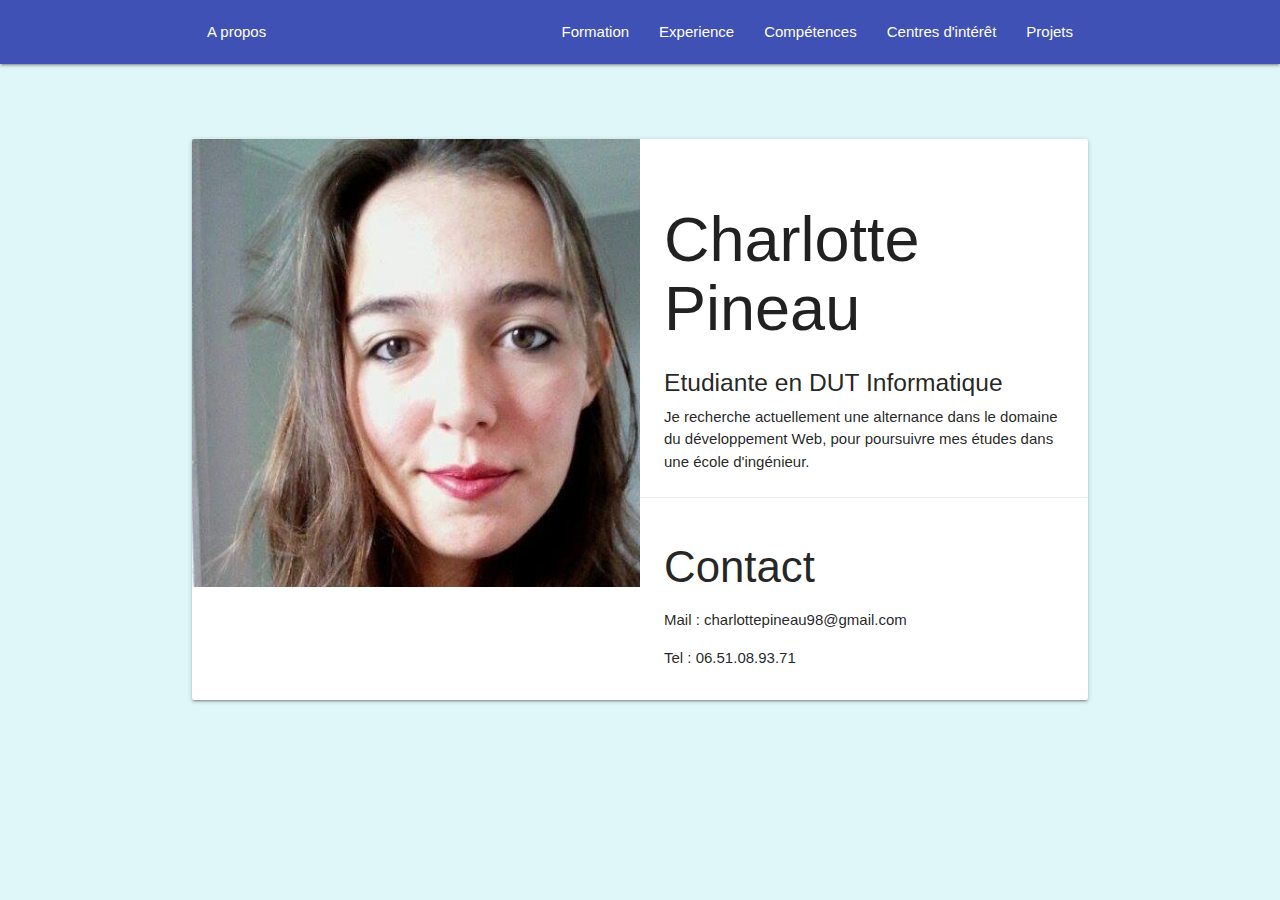
<file: index.html>
<!DOCTYPE html>
<html>
    <head>
        <!--Import Google Icon Font-->
        <link href="https://fonts.googleapis.com/icon?family=Material+Icons" rel="stylesheet">
        <!--Import materialize.css-->
        <link type="text/css" rel="stylesheet" href="assets/css/materialize.min.css"  media="screen,projection"/>

        <!--Let browser know website is optimized for mobile-->
        <meta name="viewport" content="width=device-width, initial-scale=1.0"/>
        
        <title>Charlotte Pineau</title>
    </head>

    <body class="cyan lighten-5">
        <!--Import jQuery before materialize.js-->
        <script type="text/javascript" src="https://code.jquery.com/jquery-3.2.1.min.js"></script>
        <script type="text/javascript" src="assets/js/materialize.min.js"></script>
        <script> $(document).ready(function(){
      $('.slider').slider();
    });
        </script>
        
        
        
        <nav class="indigo">
            <div class="nav-wrapper container">
                <ul id="nav-mobile" class="left hide-on-med-and-down">
                    <li><a href="index.html#apropos">A propos</a></li>
                </ul>
                
                <ul id="nav-mobile" class="right hide-on-med-and-down">
                    <li><a href="index.html#Formation">Formation</a></li>
                    <li><a href="index.html#Experience">Experience</a></li>
                    <li><a href="index.html#Competence">Compétences</a></li>
                    <li><a href="index.htm#interetl">Centres d'intérêt</a></li>
                    <li><a href="index.html#Projets">Projets</a></li>
                </ul>
            </div>
        </nav>
        <br>
        <br>
        <br>
        <div class="container" id="apropos">
            <div class="card horizontal">
                <div class="card-image">
                    <img src="assets/images/visage.jpg">
                </div>
                <div class="card-stacked">
                <div class="card-content">
                    <h1>Charlotte Pineau</h1>
                    <h5>Etudiante en DUT Informatique</h5>
                    <p>Je recherche actuellement une alternance dans le domaine du développement Web, pour poursuivre mes études dans une école d'ingénieur.</p>
                </div>
                <div class="card-action">
                    <h3>Contact</h3>
                    <p>Mail : charlottepineau98@gmail.com</p>
                    <p>Tel : 06.51.08.93.71</p>
                </div>
                </div>
            </div>
        </div>
        
        
        
    </body>
</html>
</file>
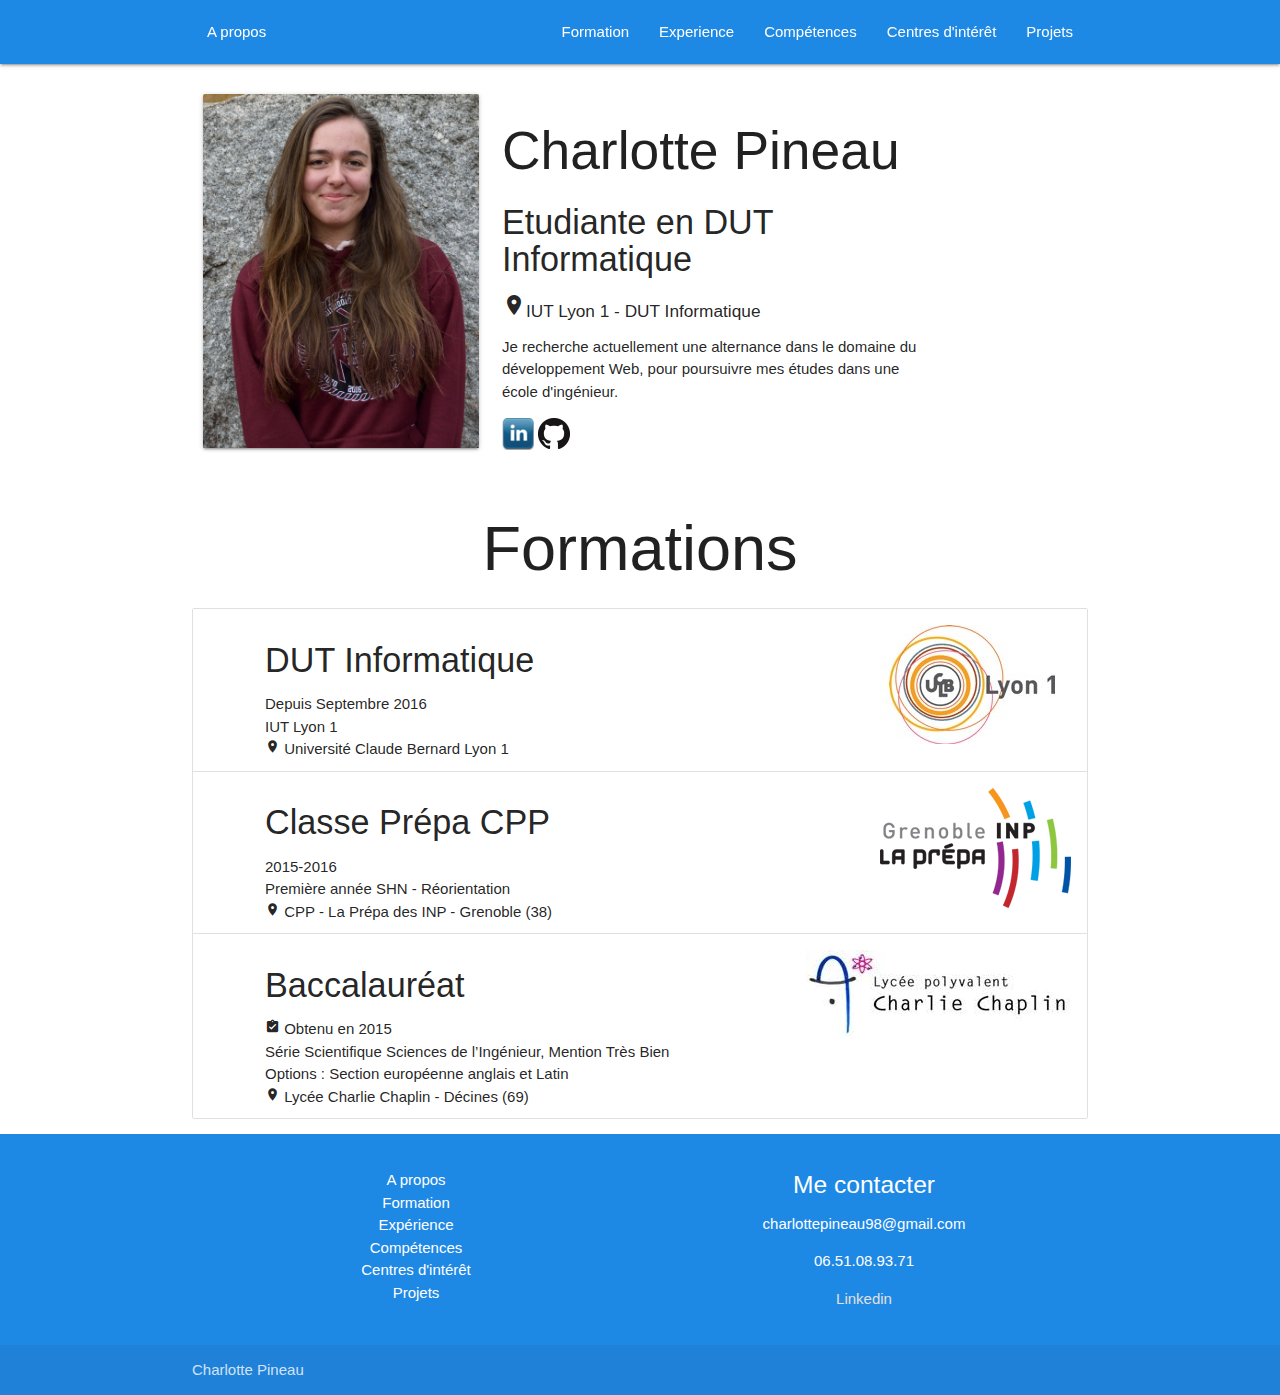
<file: CV/index.html>
<!DOCTYPE html>
<html>
    <head>
        <!--Import Google Icon Font-->
        <link href="https://fonts.googleapis.com/icon?family=Material+Icons" rel="stylesheet">
        <!--Import materialize.css-->
        <link type="text/css" rel="stylesheet" href="assets/css/materialize.min.css"  media="screen,projection"/>

        <!--Let browser know website is optimized for mobile-->
        <meta name="viewport" content="width=device-width, initial-scale=1.0"/>
        
        <title>Charlotte Pineau</title>
    </head>
    <body>
        <!--Import jQuery before materialize.js-->
        <script type="text/javascript" src="https://code.jquery.com/jquery-3.2.1.min.js"></script>
        <script type="text/javascript" src="assets/js/materialize.min.js"></script>
        <script>
            $(document).ready(function(){
                $('.sidenav').sidenav();
            });
        </script>
        
        <!--Navbar-->
        <div class="navbar-fixed">
            <nav class="blue darken-1">
                <div class="nav-wrapper container">
                    <a href="#" data-target="mobile-demo" class="sidenav-trigger"><i class="material-icons">menu</i></a>
                    <ul class="left hide-on-med-and-down">
                        <li><a href="index.html">A propos</a></li>
                    </ul>
                    <ul class="right hide-on-med-and-down">
                        <li><a href="index.html#Formation">Formation</a></li>
                        <li><a href="index.html#Experience">Experience</a></li>
                        <li><a href="index.html#Competence">Compétences</a></li>
                        <li><a href="index.htm#interet">Centres d'intérêt</a></li>
                        <li><a href="index.html#Projets">Projets</a></li>
                    </ul>
                </div>
            </nav>
        </div>
        <ul class="sidenav" id="mobile-demo">
            <li><a href="index.html">A propos</a></li>
            <li><a href="index.html#Formation">Formation</a></li>
            <li><a href="index.html#Experience">Experience</a></li>
            <li><a href="index.html#Competence">Compétences</a></li>
            <li><a href="index.htm#interet">Centres d'intérêt</a></li>
            <li><a href="index.html#Projets">Projets</a></li>
        </ul>
        
        <br>
        
        <!--A propos-->
        <div class="container" id="apropos">
            <div class="row">
                <div class="col s12 m6 l4 center">
                    <div class="card">
                        <div class="card-image">
                            <img src="assets/images/photoJS.jpg">
                        </div>
                    </div>
                </div>
                <div class="col s12 m6 l6">
                    <h2 class="hide-on-med-and-down">Charlotte Pineau</h2>
                    <h3 class="show-on-medium-and-down hide-on-large-only">Charlotte Pineau</h3>
                    <h4 class="hide-on-med-and-down">Etudiante en DUT Informatique</h4>
                    <h5 class="show-on-medium-and-down hide-on-large-only">Etudiante en DUT Informatique</h5>
                    <h6><i class="material-icons">place</i>IUT Lyon 1 - DUT Informatique </h6>
                    <p>Je recherche actuellement une alternance dans le domaine du développement Web, pour poursuivre mes études dans une école d'ingénieur.</p>
                    <!--
                    <h5>Contact</h5>
                    <p>Mail : charlottepineau98@gmail.com</p>
                    <p>Tel : 06.51.08.93.71</p>
                    -->
                    <p><a href="https://www.linkedin.com/in/charlotte-pineau-109409136/"><img src="assets/icones/Linkedin.png" ></a>   
                    <a href="https://github.com/charlotte-pi"><img src="assets/icones/GitHub-Mark-32px.png"></a></p>
                </div>
            </div>
        </div>
        
        
        <!--Formation-->
        <div class="container" id="Formation">
            <h1 class="center">Formations</h1>
            <ul class="collection hide-on-med-and-down">
                
                <!--DUT-->
                <li class="collection-item avatar">
                    <span class="title"><h4>DUT Informatique</h4></span>
                    <p>
                        Depuis Septembre 2016<br>
                        IUT Lyon 1<br>
                        <i class="material-icons tiny">place</i> Université Claude Bernard Lyon 1
                    </p>
                    <a href="#!" class="secondary-content"><img src="assets/images/iut.jpg" class="right-align" ></a>
                </li>
                
                <!--Prepa-->
                <li class="collection-item avatar">
                    <span class="title"><h4>Classe Prépa CPP</h4></span>
                    <p>
                        2015-2016<br>
                        Première année SHN - Réorientation<br>
                        <i class="material-icons tiny">place</i> CPP - La Prépa des INP - Grenoble (38)
                    </p>
                    <a href="#!" class="secondary-content"><img src="assets/images/grenoble.png" class="right-align" ></a>
                </li>
                
                <!--Bac-->
                <li class="collection-item avatar">
                    <span class="title"><h4>Baccalauréat</h4></span>
                    <p>
                        <i class="material-icons tiny">assignment_turned_in</i> Obtenu en 2015<br>
                        Série Scientifique Sciences de l’Ingénieur, Mention Très Bien<br>
                        Options : Section européenne anglais et Latin<br>
                        <i class="material-icons tiny">place</i> Lycée Charlie Chaplin - Décines (69)
                    </p>
                    <a href="#!" class="secondary-content"><img src="assets/images/lyc%C3%A9e.jpg" class="right-align" ></a>
                </li>
            </ul>
            <div class="hide-on-large-only">
                Test
            </div>
        </div>
        
        <!--Footer-->
        <footer class="page-footer blue darken-1">
            <div class="container">
                <div class="row">
                    <div class="col l6 s12 center">
                        <ul>
                            <li><a class="white-text" href="index.html">A propos</a></li>
                            <li><a class="white-text" href="index.html#Formation">Formation</a></li>
                            <li><a class="white-text" href="index.html#Experience">Expérience</a></li>
                            <li><a class="white-text" href="index.html#Competence">Compétences</a></li>
                            <li><a class="white-text" href="index.htm#interet">Centres d'intérêt</a></li>
                            <li><a class="white-text" href="index.html#Projets">Projets</a></li>
                        </ul>
                    </div>
                    <div class="col l6 s12 center-align">
                        <h5 class="white-text ">Me contacter</h5>
                        <p>charlottepineau98@gmail.com</p>
                        <p>06.51.08.93.71</p>
                        <p><a class="grey-text text-lighten-2" href="https://www.linkedin.com/in/charlotte-pineau-109409136/">Linkedin</a></p>
                    </div>
                </div>
            </div>
            <div class="footer-copyright">
                <div class="container">
                    Charlotte Pineau
                </div>
            </div>
        </footer>
        
    </body>
</html>
</file>
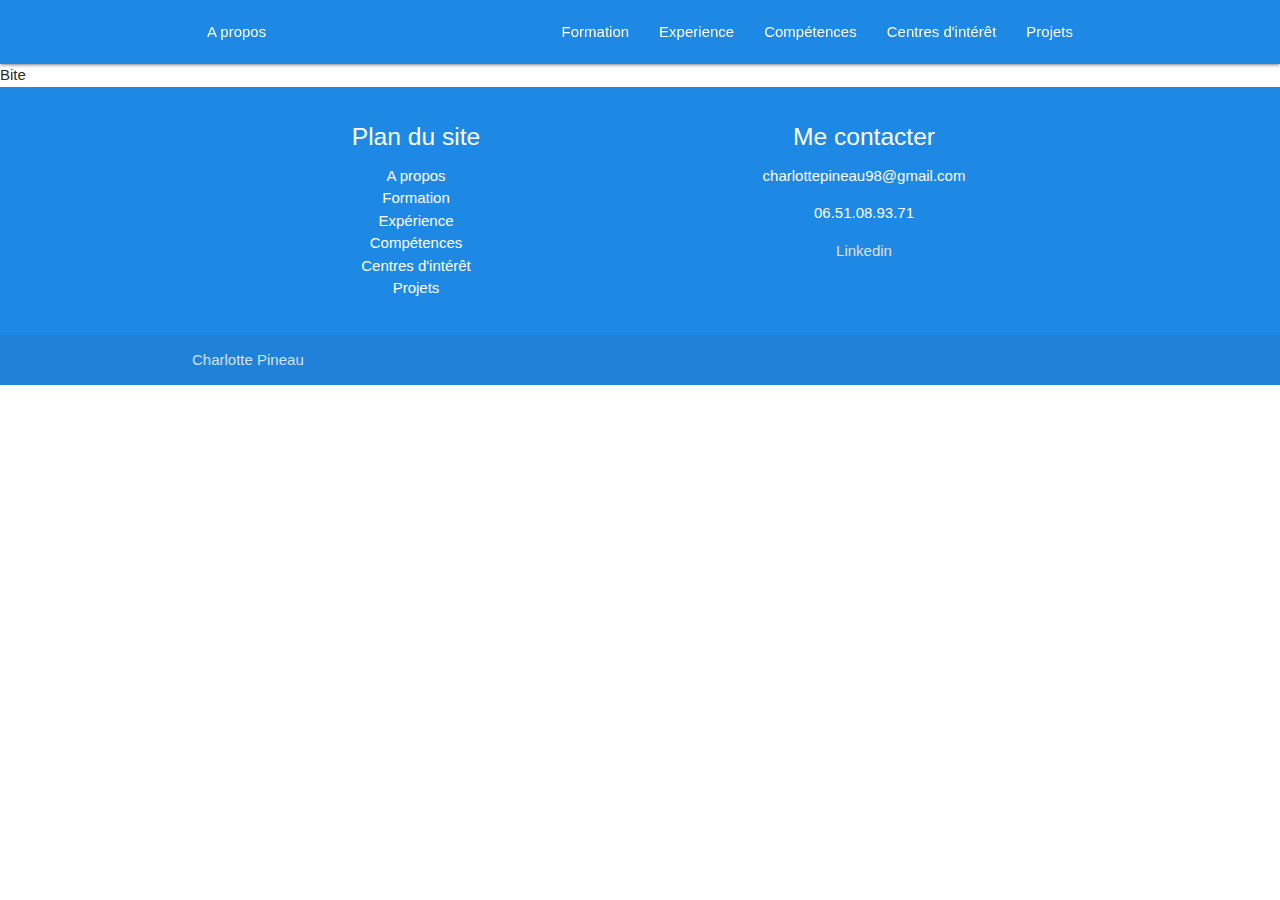
<file: corps.html>
<!DOCTYPE html>
<html>
    <head>
        <!--Import Google Icon Font-->
        <link href="https://fonts.googleapis.com/icon?family=Material+Icons" rel="stylesheet">
        <!--Import materialize.css-->
        <link type="text/css" rel="stylesheet" href="assets/css/materialize.min.css"  media="screen,projection"/>

        <!--Let browser know website is optimized for mobile-->
        <meta name="viewport" content="width=device-width, initial-scale=1.0"/>
        
        <title>Charlotte Pineau</title>
    </head>
    <body>
        <!--Import jQuery before materialize.js-->
        <script type="text/javascript" src="https://code.jquery.com/jquery-3.2.1.min.js"></script>
        <script type="text/javascript" src="assets/js/materialize.min.js"></script>
        <script>
            $(document).ready(function(){
                $('.sidenav').sidenav();
            });
        </script>
        
        <!--Navbar-->
        <div class="navbar-fixed">
            <nav class="blue darken-1">
                <div class="nav-wrapper container">
                    <a href="#" data-target="mobile-demo" class="sidenav-trigger"><i class="material-icons">menu</i></a>
                    <ul class="left hide-on-med-and-down">
                        <li><a href="index.html">A propos</a></li>
                    </ul>
                    <ul class="right hide-on-med-and-down">
                        <li><a href="index.html#Formation">Formation</a></li>
                        <li><a href="index.html#Experience">Experience</a></li>
                        <li><a href="index.html#Competence">Compétences</a></li>
                        <li><a href="index.htm#interet">Centres d'intérêt</a></li>
                        <li><a href="index.html#Projets">Projets</a></li>
                    </ul>
                </div>
            </nav>
        </div>
        <ul class="sidenav" id="mobile-demo">
            <li><a href="index.html">A propos</a></li>
            <li><a href="index.html#Formation">Formation</a></li>
            <li><a href="index.html#Experience">Experience</a></li>
            <li><a href="index.html#Competence">Compétences</a></li>
            <li><a href="index.htm#interet">Centres d'intérêt</a></li>
            <li><a href="index.html#Projets">Projets</a></li>
        </ul>
        
        Bite
        
        
        <!--Footer-->
        <footer class="page-footer blue darken-1">
            <div class="container">
                <div class="row">
                    <div class="col l6 s12 center">
                        <h5 class="white-text">Plan du site</h5>
                        <ul>
                            <li><a class="white-text" href="index.html">A propos</a></li>
                            <li><a class="white-text" href="index.html#Formation">Formation</a></li>
                            <li><a class="white-text" href="index.html#Experience">Expérience</a></li>
                            <li><a class="white-text" href="index.html#Competence">Compétences</a></li>
                            <li><a class="white-text" href="index.htm#interet">Centres d'intérêt</a></li>
                            <li><a class="white-text" href="index.html#Projets">Projets</a></li>
                        </ul>
                    </div>
                    <div class="col l6 s12 center-align">
                        <h5 class="white-text">Me contacter</h5>
                        <p>charlottepineau98@gmail.com</p>
                        <p>06.51.08.93.71</p>
                        <p><a class="grey-text text-lighten-2" href="https://www.linkedin.com/in/charlotte-pineau-109409136/">Linkedin</a></p>
                    </div>
                </div>
            </div>
            <div class="footer-copyright">
                <div class="container">
                    Charlotte Pineau
                </div>
            </div>
        </footer>
        
    </body>
</html>
</file>
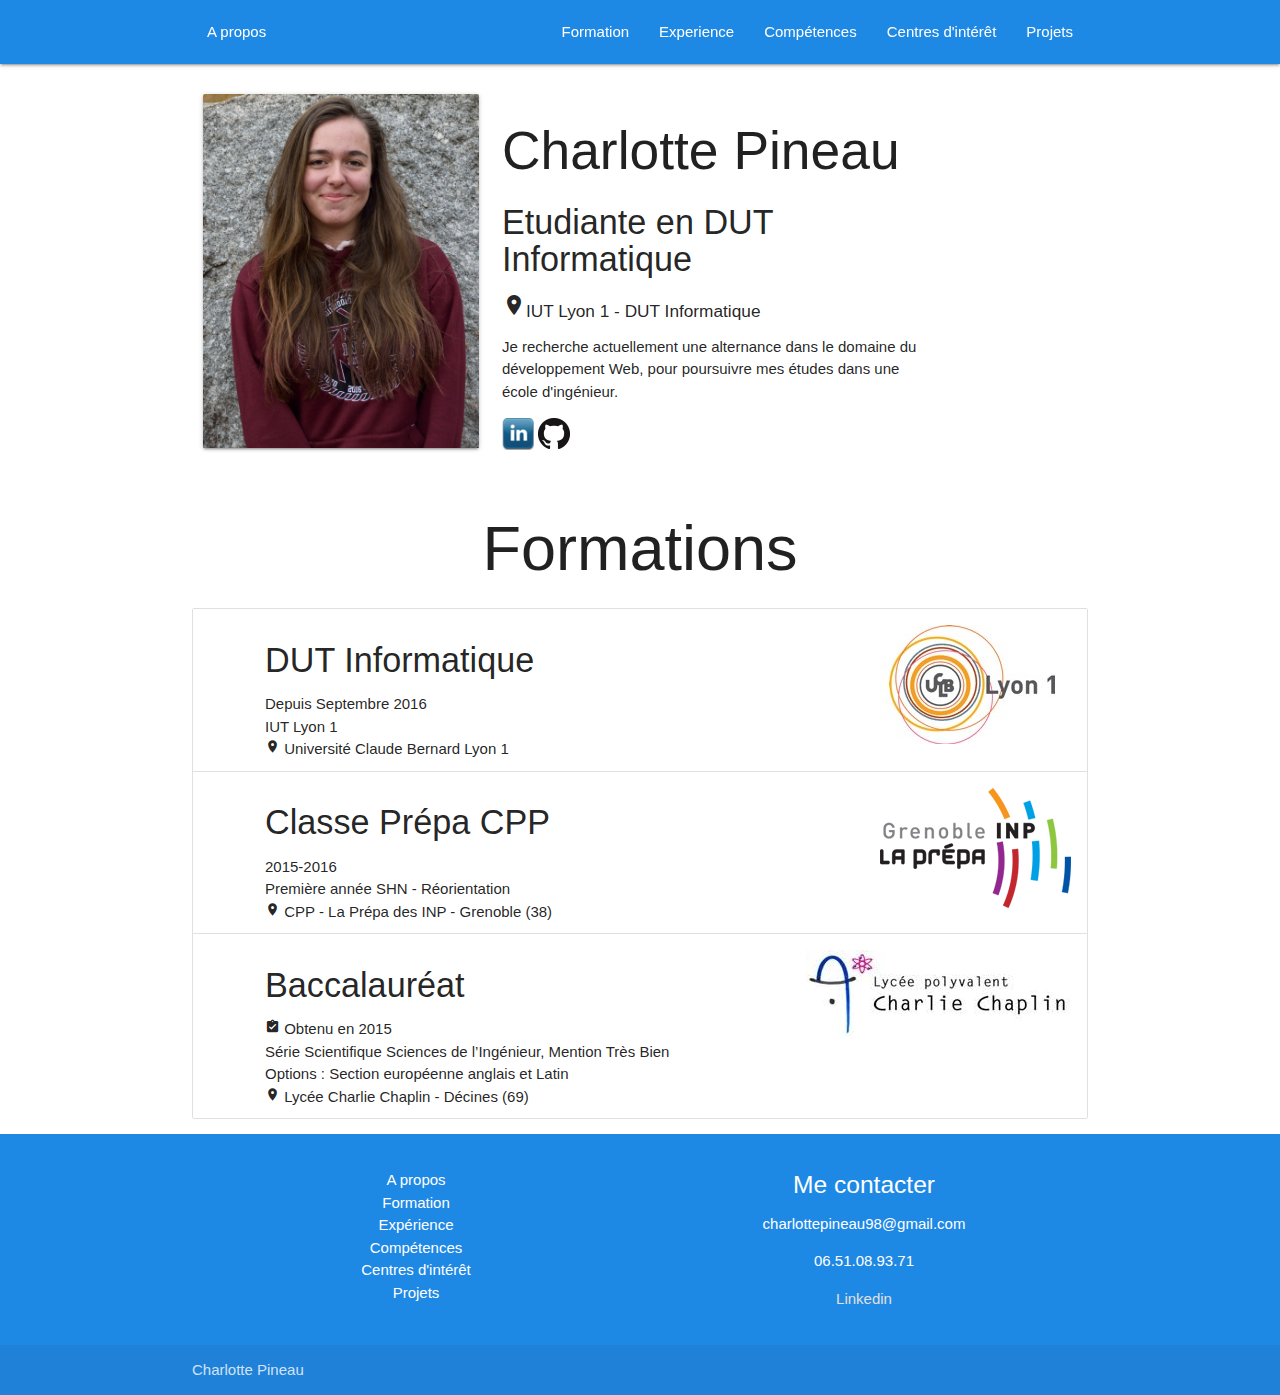
<file: tests.html>
<!DOCTYPE html>
<html>
    <head>
        <!--Import Google Icon Font-->
        <link href="https://fonts.googleapis.com/icon?family=Material+Icons" rel="stylesheet">
        <!--Import materialize.css-->
        <link type="text/css" rel="stylesheet" href="assets/css/materialize.min.css"  media="screen,projection"/>

        <!--Let browser know website is optimized for mobile-->
        <meta name="viewport" content="width=device-width, initial-scale=1.0"/>
        
        <title>Charlotte Pineau</title>
    </head>
    <body>
        <!--Import jQuery before materialize.js-->
        <script type="text/javascript" src="https://code.jquery.com/jquery-3.2.1.min.js"></script>
        <script type="text/javascript" src="assets/js/materialize.min.js"></script>
        <script>
            $(document).ready(function(){
                $('.sidenav').sidenav();
            });
        </script>
        
        <!--Navbar-->
        <div class="navbar-fixed">
            <nav class="blue darken-1">
                <div class="nav-wrapper container">
                    <a href="#" data-target="mobile-demo" class="sidenav-trigger"><i class="material-icons">menu</i></a>
                    <ul class="left hide-on-med-and-down">
                        <li><a href="index.html">A propos</a></li>
                    </ul>
                    <ul class="right hide-on-med-and-down">
                        <li><a href="index.html#Formation">Formation</a></li>
                        <li><a href="index.html#Experience">Experience</a></li>
                        <li><a href="index.html#Competence">Compétences</a></li>
                        <li><a href="index.htm#interet">Centres d'intérêt</a></li>
                        <li><a href="index.html#Projets">Projets</a></li>
                    </ul>
                </div>
            </nav>
        </div>
        <ul class="sidenav" id="mobile-demo">
            <li><a href="index.html">A propos</a></li>
            <li><a href="index.html#Formation">Formation</a></li>
            <li><a href="index.html#Experience">Experience</a></li>
            <li><a href="index.html#Competence">Compétences</a></li>
            <li><a href="index.htm#interet">Centres d'intérêt</a></li>
            <li><a href="index.html#Projets">Projets</a></li>
        </ul>
        
        <br>
        
        <!--A propos-->
        <div class="container" id="apropos">
            <div class="row">
                <div class="col s12 m6 l4 center">
                    <div class="card">
                        <div class="card-image">
                            <img src="assets/images/photoJS.jpg">
                        </div>
                    </div>
                </div>
                <div class="col s12 m6 l6">
                    <h2 class="hide-on-med-and-down">Charlotte Pineau</h2>
                    <h3 class="show-on-medium-and-down hide-on-large-only">Charlotte Pineau</h3>
                    <h4 class="hide-on-med-and-down">Etudiante en DUT Informatique</h4>
                    <h5 class="show-on-medium-and-down hide-on-large-only">Etudiante en DUT Informatique</h5>
                    <h6><i class="material-icons">place</i>IUT Lyon 1 - DUT Informatique </h6>
                    <p>Je recherche actuellement une alternance dans le domaine du développement Web, pour poursuivre mes études dans une école d'ingénieur.</p>
                    <!--
                    <h5>Contact</h5>
                    <p>Mail : charlottepineau98@gmail.com</p>
                    <p>Tel : 06.51.08.93.71</p>
                    -->
                    <p><a href="https://www.linkedin.com/in/charlotte-pineau-109409136/"><img src="assets/icones/Linkedin.png" ></a>   
                    <a href="https://github.com/charlotte-pi"><img src="assets/icones/GitHub-Mark-32px.png"></a></p>
                </div>
            </div>
        </div>
        
        
        <!--Formation-->
        <div class="container" id="Formation">
            <h1 class="center">Formations</h1>
            <ul class="collection">
                
                <!--DUT-->
                <li class="collection-item avatar">
                    <span class="title"><h4>DUT Informatique</h4></span>
                    <p>
                        Depuis Septembre 2016<br>
                        IUT Lyon 1<br>
                        <i class="material-icons tiny">place</i> Université Claude Bernard Lyon 1
                    </p>
                    <a href="#!" class="secondary-content"><img src="assets/images/iut.jpg" class="right-align" ></a>
                </li>
                
                <!--Prepa-->
                <li class="collection-item avatar">
                    <span class="title"><h4>Classe Prépa CPP</h4></span>
                    <p>
                        2015-2016<br>
                        Première année SHN - Réorientation<br>
                        <i class="material-icons tiny">place</i> CPP - La Prépa des INP - Grenoble (38)
                    </p>
                    <a href="#!" class="secondary-content"><img src="assets/images/grenoble.png" class="right-align" ></a>
                </li>
                
                <!--Bac-->
                <li class="collection-item avatar">
                    <span class="title"><h4>Baccalauréat</h4></span>
                    <p>
                        <i class="material-icons tiny">assignment_turned_in</i> Obtenu en 2015<br>
                        Série Scientifique Sciences de l’Ingénieur, Mention Très Bien<br>
                        Options : Section européenne anglais et Latin<br>
                        <i class="material-icons tiny">place</i> Lycée Charlie Chaplin - Décines (69)
                    </p>
                    <a href="#!" class="secondary-content"><img src="assets/images/lyc%C3%A9e.jpg" class="right-align" ></a>
                </li>
            </ul>
        </div>
        
        <!--Footer-->
        <footer class="page-footer blue darken-1">
            <div class="container">
                <div class="row">
                    <div class="col l6 s12 center">
                        <ul>
                            <li><a class="white-text" href="index.html">A propos</a></li>
                            <li><a class="white-text" href="index.html#Formation">Formation</a></li>
                            <li><a class="white-text" href="index.html#Experience">Expérience</a></li>
                            <li><a class="white-text" href="index.html#Competence">Compétences</a></li>
                            <li><a class="white-text" href="index.htm#interet">Centres d'intérêt</a></li>
                            <li><a class="white-text" href="index.html#Projets">Projets</a></li>
                        </ul>
                    </div>
                    <div class="col l6 s12 center-align">
                        <h5 class="white-text ">Me contacter</h5>
                        <p>charlottepineau98@gmail.com</p>
                        <p>06.51.08.93.71</p>
                        <p><a class="grey-text text-lighten-2" href="https://www.linkedin.com/in/charlotte-pineau-109409136/">Linkedin</a></p>
                    </div>
                </div>
            </div>
            <div class="footer-copyright">
                <div class="container">
                    Charlotte Pineau
                </div>
            </div>
        </footer>
        
    </body>
</html>
</file>
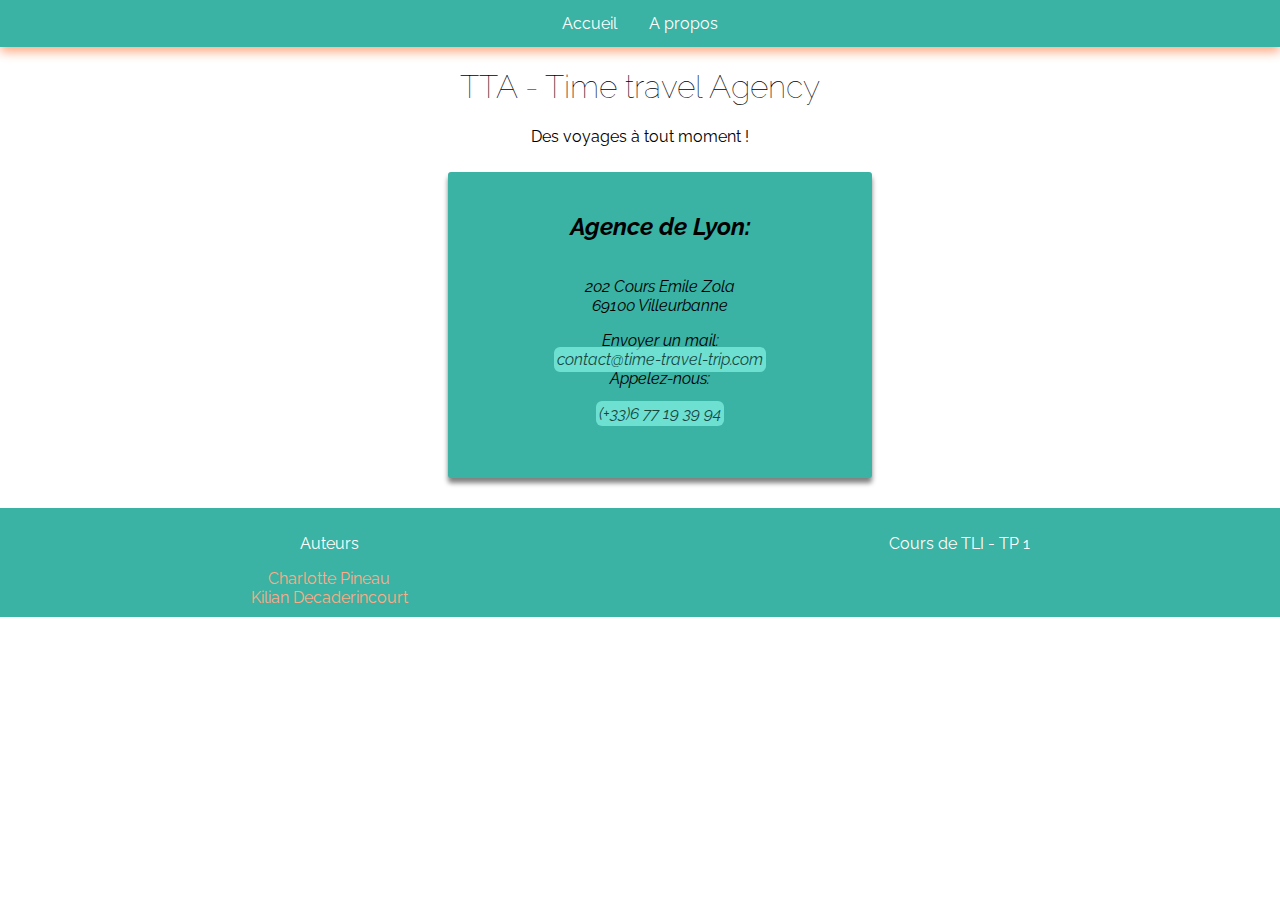
<file: TLI/contact.html>
<!DOCTYPE html>
<html>

<head>
    <title>Agence voyage</title>
    <meta charset="utf-8">
    <link rel="stylesheet" href="style.css">
    <link href="https://fonts.googleapis.com/css?family=Raleway|Roboto" rel="stylesheet">
</head>

<body>
    <header>
        <nav>
            <a href="index.html">Accueil</a>
            <a href="contact.html">A propos</a>
        </nav>

        <h1>TTA - Time travel Agency</h1>
        <p>Des voyages à tout moment !</p>
    </header>
    <address class="teal">
        <h2>Agence de Lyon:</h2>
        <p>202 Cours Emile Zola
            <br>69100 Villeurbanne</p>

            <label>Envoyer un mail: </label>
            <span><a class="light-blue" href="mailto:contact@time-travel-trip.com?subject='Demande de renseignements'&body=Bonjour, je souhaiterais obtenir des renseignements sur">contact@time-travel-trip.com</a></span>


        <label>Appelez-nous: </label>
        <p><a class="light-blue" href="tel:+33677193994">(+33)6 77 19 39 94</a>
        </p><br />

    </address>
    <footer>
        <div>
            <p>Auteurs</p>
            <div class="liste">
                <a href="#">Charlotte Pineau</a>
                <a href="#">Kilian Decaderincourt</a>
            </div>
        </div>
        <p>Cours de TLI - TP 1</p>
    </footer>
</body>

</html>
</file>
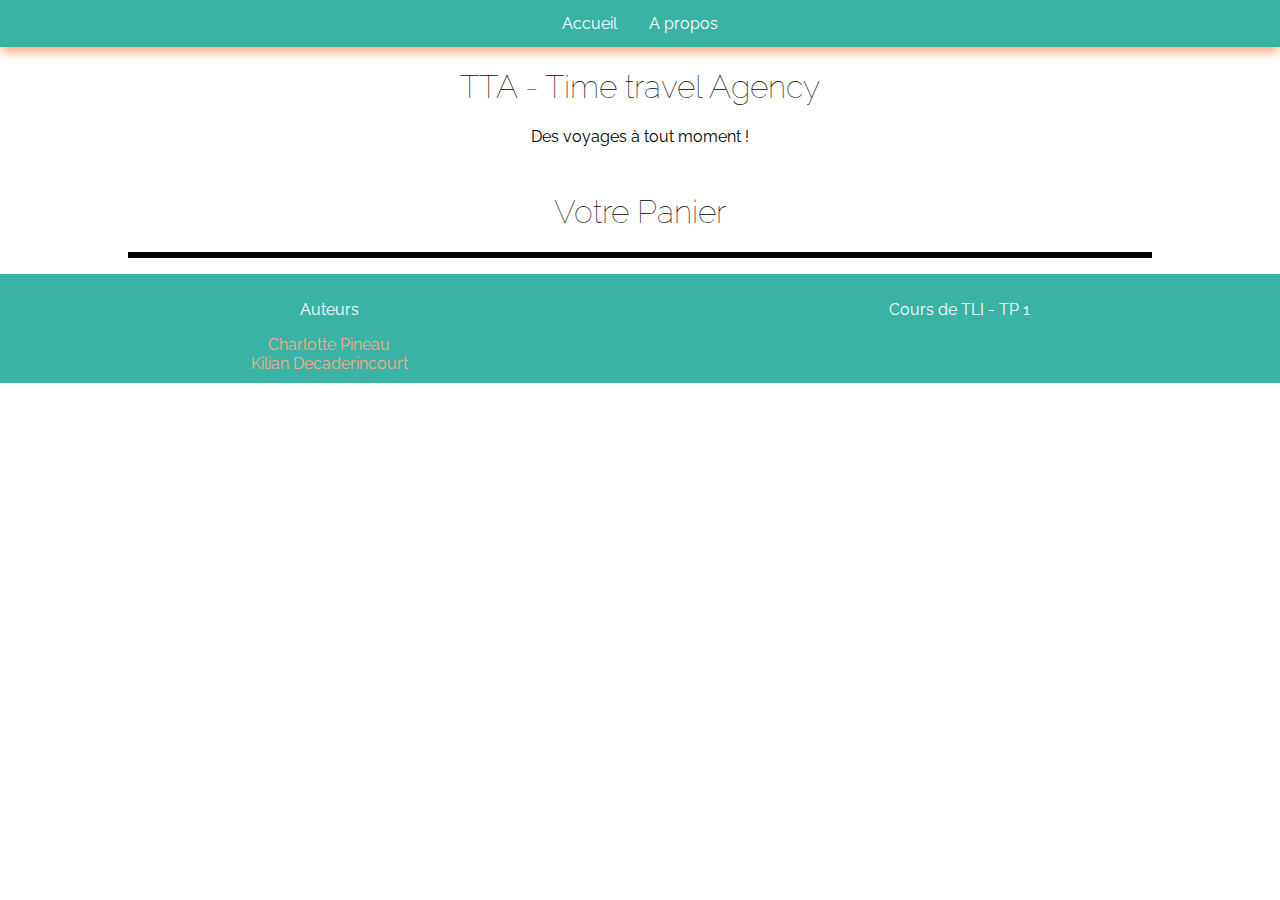
<file: TLI/orders.html>
<!DOCTYPE html>
<html lang="en">
<head>
    <meta charset="UTF-8">
    <title>Panier</title>
    <link rel="stylesheet" href="style.css">
    <link href="https://fonts.googleapis.com/css?family=Raleway|Roboto" rel="stylesheet">
</head>
<body>
<header>
    <nav>
        <a href="index.html">Accueil</a>
        <a href="contact.html">A propos</a>
    </nav>

    <h1>TTA - Time travel Agency</h1>
    <p>Des voyages à tout moment !</p>
</header>
<h1 class="centered">Votre Panier</h1>

<ul class="orders" id="orders">
</ul>
<footer>
    <div>
        <p>Auteurs</p>
        <div class="liste">
            <a href="#">Charlotte Pineau</a>
            <a href="#">Kilian Decaderincourt</a>
        </div>
    </div>
    <p>Cours de TLI - TP 1</p>
</footer>

<script type="module" src="js/orders.js"></script>
<script src="js/utils.js"></script>
</body>
</html>
</file>
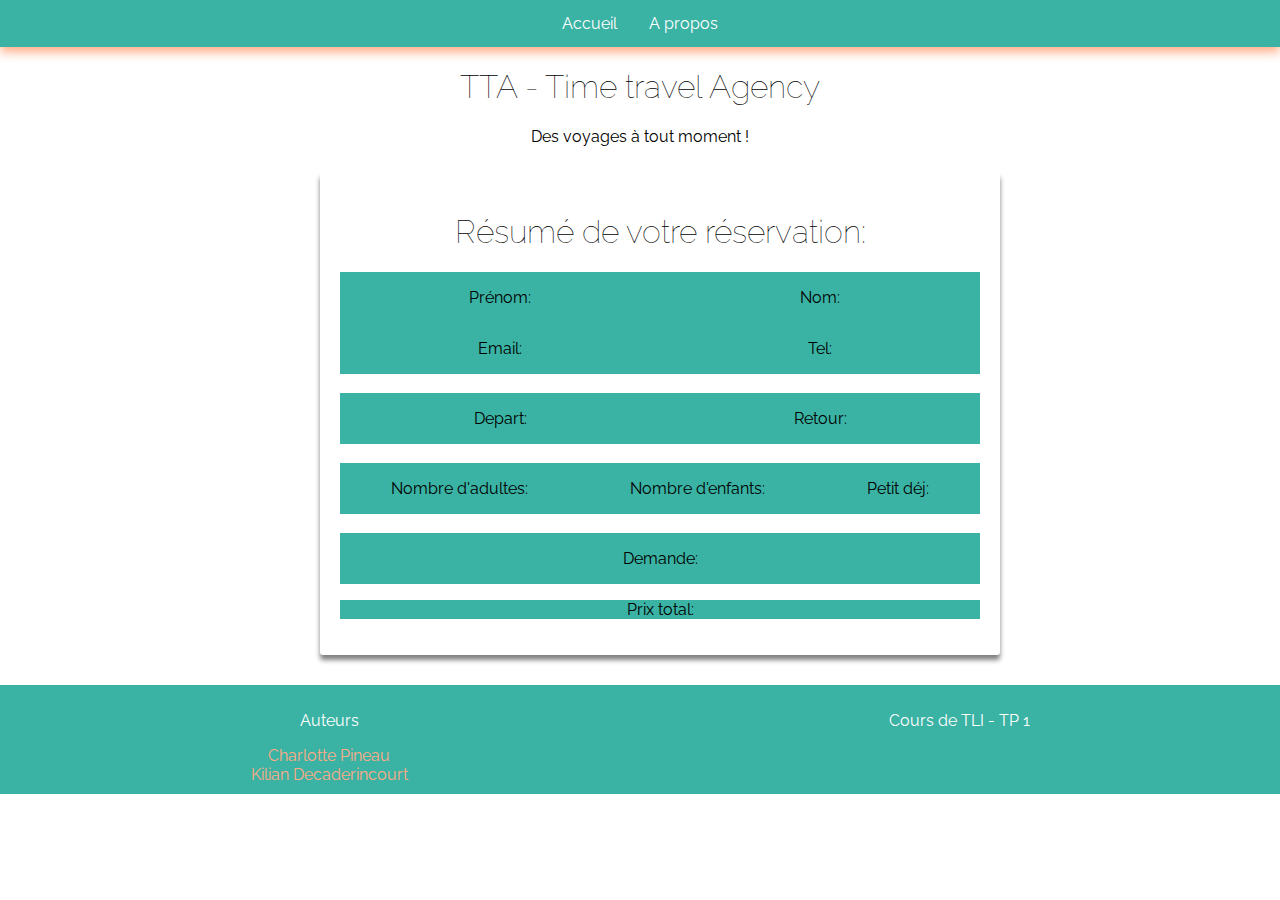
<file: TLI/recap.html>
<!DOCTYPE html>
<html>

<head>
    <title>Agence voyage</title>
    <meta charset="utf-8">
    <link rel="stylesheet" href="style.css">
    <link href="https://fonts.googleapis.com/css?family=Raleway|Roboto" rel="stylesheet">
</head>

<body>
<header>
    <nav>
        <a href="index.html">Accueil</a>
        <a href="contact.html">A propos</a>
    </nav>

    <h1>TTA - Time travel Agency</h1>
    <p>Des voyages à tout moment !</p>
</header>

<div class="card-recap">
    <h1>Résumé de votre réservation:</h1>
    <div class="teal">
        <div class="row">
            <p class="s6">Prénom: <span id="firstName"></span></p>
            <p class="s6">Nom: <span id="name"></span></p>
        </div>
        <div class="row">
            <p class="s6">Email: <span id="email"></span></p>
            <p class="s6">Tel: <span id="phoneNumber"></span></p>
        </div>
    </div>
    <br>
    <div class="teal">
        <div class="row">
            <p class="s6">Depart: <span id="depart"></span></p>
            <p class="s6">Retour: <span id="retour"></span></p>
        </div>
    </div>
    <br>
    <div class="teal">
        <div class="row">
            <p>Nombre d'adultes: <span id="adultNumber"></span></p>
            <p>Nombre d'enfants: <span id="childNumber"></span></p>
            <p>Petit déj: <span id="breakfast"></span></p>
        </div>
    </div>
    <br>
    <div class="teal">
        <p>Demande: <span id="demande"></span></p>
    </div>

    <p class="teal">Prix total: <span id="totalPrice"></span></p>
</div>
<footer>
    <div>
        <p>Auteurs</p>
        <div class="liste">
            <a href="#">Charlotte Pineau</a>
            <a href="#">Kilian Decaderincourt</a>
        </div>
    </div>
    <p>Cours de TLI - TP 1</p>
</footer>
</body>

<script type="module" src="js/recap.js"></script>
<script src="js/utils.js"></script>
</html>
</file>
<file: TLI/style.css>
/*
Fonts : Raleway, Roboto
Couleurs :
    #3AB2A4
    #91FFF1
    #00FFE0
    #B25E39
    #FFAB86
*/

body {
    color: black;
    font-family: "Raleway", sans-serif;
    margin: 0;
    padding: 0;
}

h1 {
    font-weight: 100;
}

a {
    color: inherit;
    text-decoration: none;
}

a:hover {
    color: white;
}

.teal {
    background-color: #3AB2A4;
}

.light-blue {
    background-color: #91FFF1;
    opacity: 0.6;
}

/* Header */

header {
    padding-bottom: 10px;
    text-align: center;
}

nav {
    background-color: #3AB2A4;
    box-shadow: 0 5px 10px #FFAB86;
    display: flex;
    justify-content: center;
}

nav a, nav button {
    color: white;
    padding: 14px 16px;
    text-decoration: none;
    background-color: transparent;
    border: none;
}

nav a:hover, nav button:hover {
    background-color: #91FFF1;
    color: #3AB2A4
}

/* Footer */
footer {
    background-color: #3AB2A4;
    color: white;
    display: flex;
    justify-content: space-around;
    margin-top: auto;
    padding: 10px;
    text-align: center;
}

footer a {
    color: #FFAB86;
}

.liste {
    display: flex;
    flex-direction: column;
}

/* Destinations */
.destinations h2 {
    text-align: center;
}

/* Card */
.card {
    box-shadow: 0 4px 8px 0 rgba(0, 0, 0, 0.2);
    display: flex;
    flex-direction: column;
    margin: 20px;
    transition: 0.3s;
    width: 25%;
}

.card-image img {
    margin: 0;
    padding: 0;
    width: 100%;
}

.card-content {
    padding: 2px 16px;
    text-align: center;
}



.card-action {
    background-color: #B25E39;
    color: #FFAB86;
    margin-top: auto;
    padding: 10px;
    text-align: center;
}

.row {
    display: flex;
    flex: 1;
    flex-flow: row wrap;
    justify-content: space-around;
}

/* Contact */
address {
    padding: 20px;
    text-align: center;
    display: flex;
    justify-content: center;
    flex-direction: column;
    box-shadow: 0 5px 5px gray;
    width: 30%;
    margin-bottom: 30px;
    margin-left: 35%;
    border-radius: 3px;
}

address a {
    padding: 3px;
    border-radius: 6px;
}

address a:hover {
    color: #3AB2A4;
    opacity: 1;
}

/* Connexion */
#connexion, #inscription{
    padding: 20px;
    text-align: center;
    display: flex;
    justify-content: center;
    flex-direction: column;
    box-shadow: 0 5px 5px gray;
    width: 30%;
    margin-bottom: 30px;
    margin-left: 35%;
    border-radius: 3px;
    background-color: #FFAB86;
}

#connexion input[type=text], #connexion input[type=password],
#inscription input[type=text], #inscription input[type=password]{
    text-align: center;
}

/* Form */

.valid {
    color: green;
    border-color: green;
}

.invalid {
    color: red;
    border-color: red;
}

.row .s6 {
    width: 48%;
}

form {
    width: 60%;
    margin-left: 20%;
    margin-bottom: 5%;
}

fieldset {
    padding-left: 10%;
    padding-right: 10%;
    border-radius: 5px;
    border-color: #3AB2A4;
    margin-bottom: 5%;
}

input[type=text],
input[type=password],
input[type=date],
input[type=tel],
input[type=number] {
    border: none;
    border-bottom: 0.5px solid gray;
    width: 100%;
    height: 30px;
}

textarea {
    border: none;
    border-bottom: 0.5px solid gray;
    width: 100%;
    height: 30px;
}

input[type=reset],
input[type=submit],
#submit {
    text-decoration: none;
    color: #fff;
    background-color: #26a69a;
    text-align: center;
    border: none;
    border-radius: 2px;
    height: 36px;
    line-height: 36px;
    padding: 0 16px;
    text-transform: uppercase;
}

input[type=reset]:disabled,
input[type=submit]:disabled,
#submit:disabled {
    text-decoration: none;
    color: #fff;
    background-color: gray;
    text-align: center;
    border: none;
    border-radius: 2px;
    height: 36px;
    line-height: 36px;
    padding: 0 16px;
    text-transform: uppercase;
}

#filters {
    padding: 20px;
    text-align: center;
    display: flex;
    justify-content: center;
    flex-direction: column;
    box-shadow: 0 5px 5px gray;
    width: 30%;
    margin-bottom: 30px;
    margin-left: 35%;
    border-radius: 3px;
    background-color: #3AB2A4;
}
.order-info{
    display: flex;
    border: solid 0.5px;
    justify-content: space-evenly;
}

.order-image {
    border-radius: 50%;
    width: 10%;
    height: auto;
    align-self: center;
    margin-left: 3%;
}
.order-left {
    display: flex;
}

.order-text{
    padding-left: 3%;
    padding-right: 3%;
}

.order-price {
    justify-self: flex-end;
    background-color: #3AB2A4;
    padding-right: 3%;
    padding-left: 3%;
}

.orders {
    border: solid;
    margin-left: 10%;
    margin-right: 10%;
    padding: 0;
}

.centered {
    text-align: center;
}
.suppression {
    text-decoration: none;
    color: #fff;
    background-color: #FFAB86;
    text-align: center;
    border: none;
    border-radius: 2px;
    height: 36px;
    line-height: 36px;
    padding: 0 16px;
    text-transform: uppercase;
    margin-bottom: 5%;
}

.card-recap {
    padding: 20px;
    text-align: center;
    display: flex;
    justify-content: center;
    flex-direction: column;
    box-shadow: 0 5px 5px gray;
    width: 50%;
    margin-bottom: 30px;
    margin-left: 25%;
    border-radius: 3px;
}
</file>
